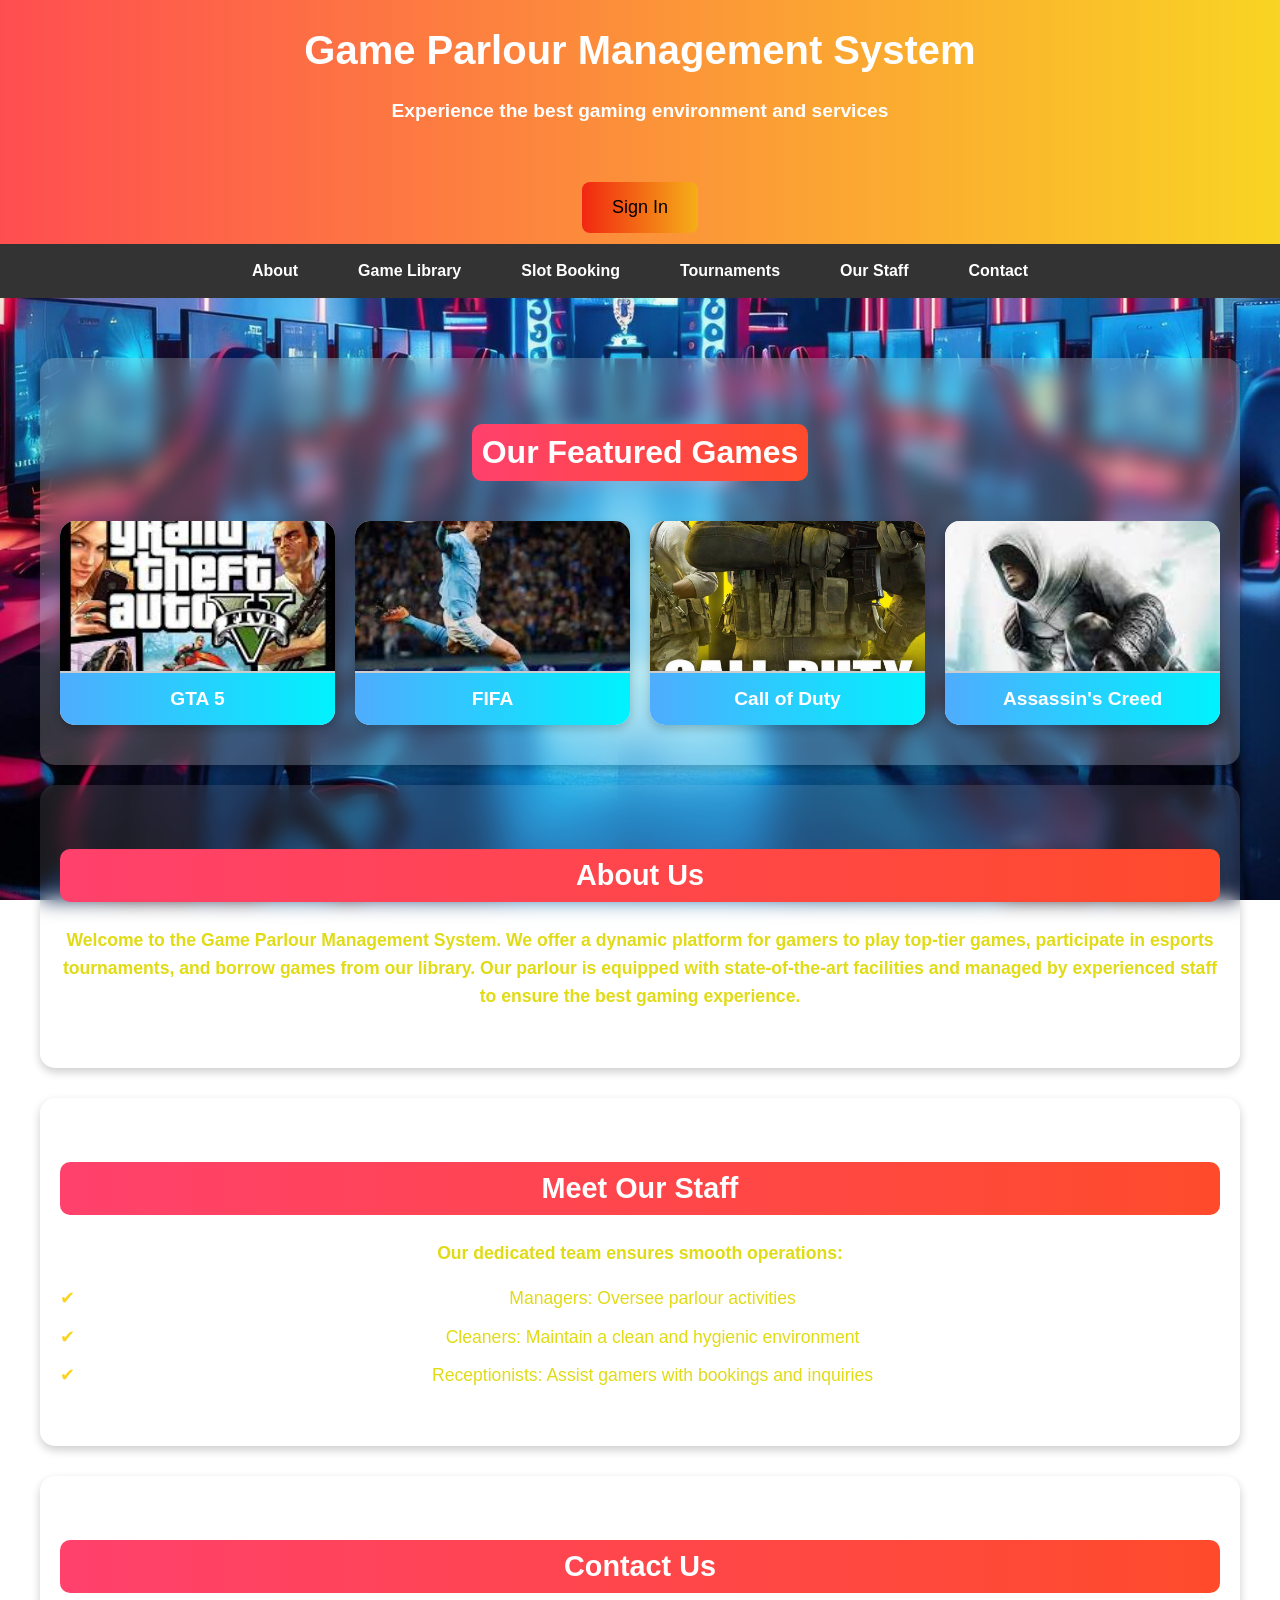
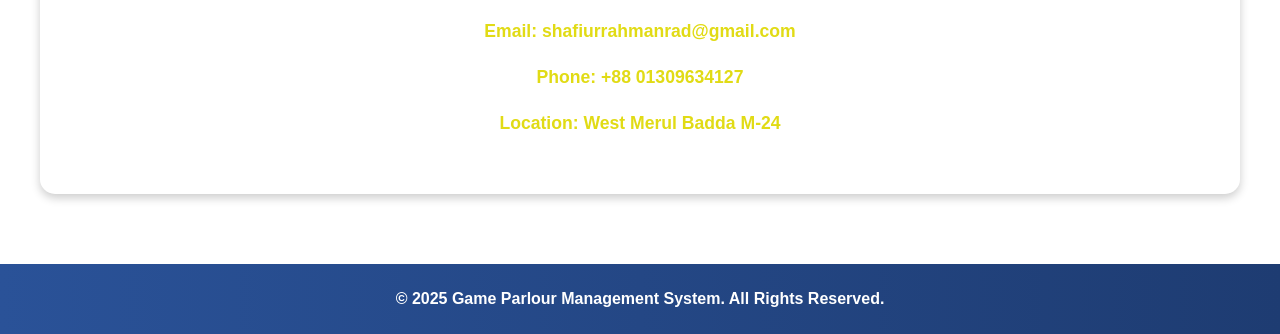
<file: index.html>
<!DOCTYPE html>
<html lang="en">
<head>
    <meta charset="UTF-8">
    <meta name="viewport" content="width=device-width, initial-scale=1.0">
    <title>Game Parlour Management System</title>
    <link rel="stylesheet" href="game.css">
    <link rel="stylesheet" href="signup.html">
    <link rel="stylesheet" href="slot.html">

</head>
<body>
    <body>
        <header>
            <h1>Game Parlour Management System</h1>
            <p>Experience the best gaming environment and services</p>
            <div class="auth-buttons">
                <button onclick="window.location.href='signup.html'">Sign In</button>
            </div>
        </header>
          
        <nav>
            <a href="#about">About</a>
            <a href="access.html">Game Library</a>
            <a href="access.html">Slot Booking</a>
            <a href="access.html">Tournaments</a>
            <a href="#staff">Our Staff</a>
            <a href="#contact">Contact</a>
        </nav>
    
    
        <div class="container">
            <!-- About Section -->

            <section id="game-gallery">
                <h2>Our Featured Games</h2>
                <div class="game-grid">
                    <div class="game-card">
                        <img src="GTA5.jpeg" alt="GTA 5">
                        <h3>GTA 5</h3>
                    </div>
                    <div class="game-card">
                        <img src="FIFA.jpeg" alt="FIFA">
                        <h3>FIFA</h3>
                    </div>
                    <div class="game-card">
                        <img src="COD.jpg" alt="Call of Duty">
                        <h3>Call of Duty</h3>
                    </div>
                    <div class="game-card">
                        <img src="ASSA.jpeg" alt="Assassin's Creed">
                        <h3>Assassin's Creed</h3>
                    </div>
                </div>
            </section>

            <section id="about">
                <h2>About Us</h2>
                <p>Welcome to the Game Parlour Management System. We offer a dynamic platform for gamers to play top-tier games, participate in esports tournaments, and borrow games from our library. Our parlour is equipped with state-of-the-art facilities and managed by experienced staff to ensure the best gaming experience.</p>
            </section>
            
            <section id="staff">
                <h2>Meet Our Staff</h2>
                <p>Our dedicated team ensures smooth operations:</p>
                <ul>
                    <li>Managers: Oversee parlour activities</li>
                    <li>Cleaners: Maintain a clean and hygienic environment</li>
                    <li>Receptionists: Assist gamers with bookings and inquiries</li>
                </ul>
            </section>
    
            <!-- Contact Section -->
            <section id="contact">
                <h2>Contact Us</h2>
                <p>Email: shafiurrahmanrad@gmail.com</p>
                <p>Phone: +88 01309634127</p>
                <p>Location: West Merul Badda M-24</p>
            </section>
        </div>

        <script src="search.js" defer></script>
        <script src="index.js" defer></script>
    
        <footer>
            <p>&copy; 2025 Game Parlour Management System. All Rights Reserved.</p>
        </footer>
    </body>
</body>
</html>
</file>
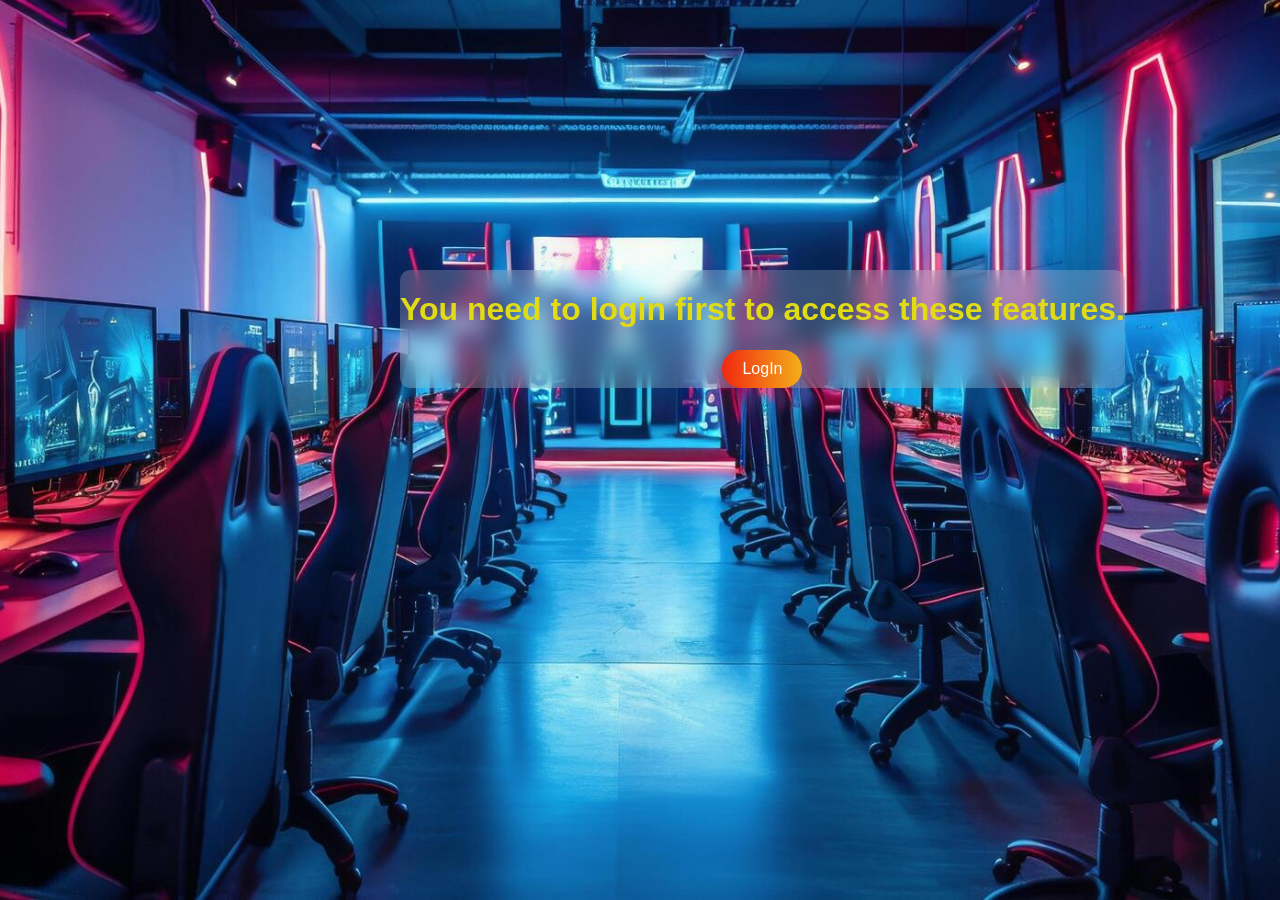
<file: access.html>
<!DOCTYPE html>
<html lang="en">
<head>
    <meta charset="UTF-8">
    <meta name="viewport" content="width=device-width, initial-scale=1.0">
    <title>Document</title>
</head>
<body>
    <div class="con">
        <h1>
            You need to login first to access these features.
        </h1>
        <div class="login">
            <button onclick="window.location.href='signup.html'">LogIn</button>
    
        </div>
        <style>
            body{
                font-family: Arial, sans-serif;
                margin: 0;
                padding: 0;
                background: url('gback.jpeg') no-repeat center center fixed;
                background-size: cover;
                color: rgb(225, 219, 21);
                overflow-x: hidden;
            }
    
            button {
                background: linear-gradient(to right, #f12711, #f5af19);
                color: white;
                border: none;
                padding: 10px 20px;
                font-size: 1rem;
                border-radius: 25px;
                cursor: pointer;
                transition: all 0.3s ease-in-out;
            }
    
            button:hover {
                background: linear-gradient(to right, #f5af19, #f12711);
                transform: scale(1.1);
            }

            .con{
                text-align: center;
                transition: transform 0.3s ease, box-shadow 0.3s ease;
                animation: slideUp 1.5s ease-in-out;
                background: rgba(255, 255, 255, 0.2);
                backdrop-filter: blur(10px);
                display: inline-block;
                border-radius: 10px;
                margin-top: 270px;
                margin-left: 400px;
                
            }
    
    
        </style>

    </div>

</body>
</html>
</file>
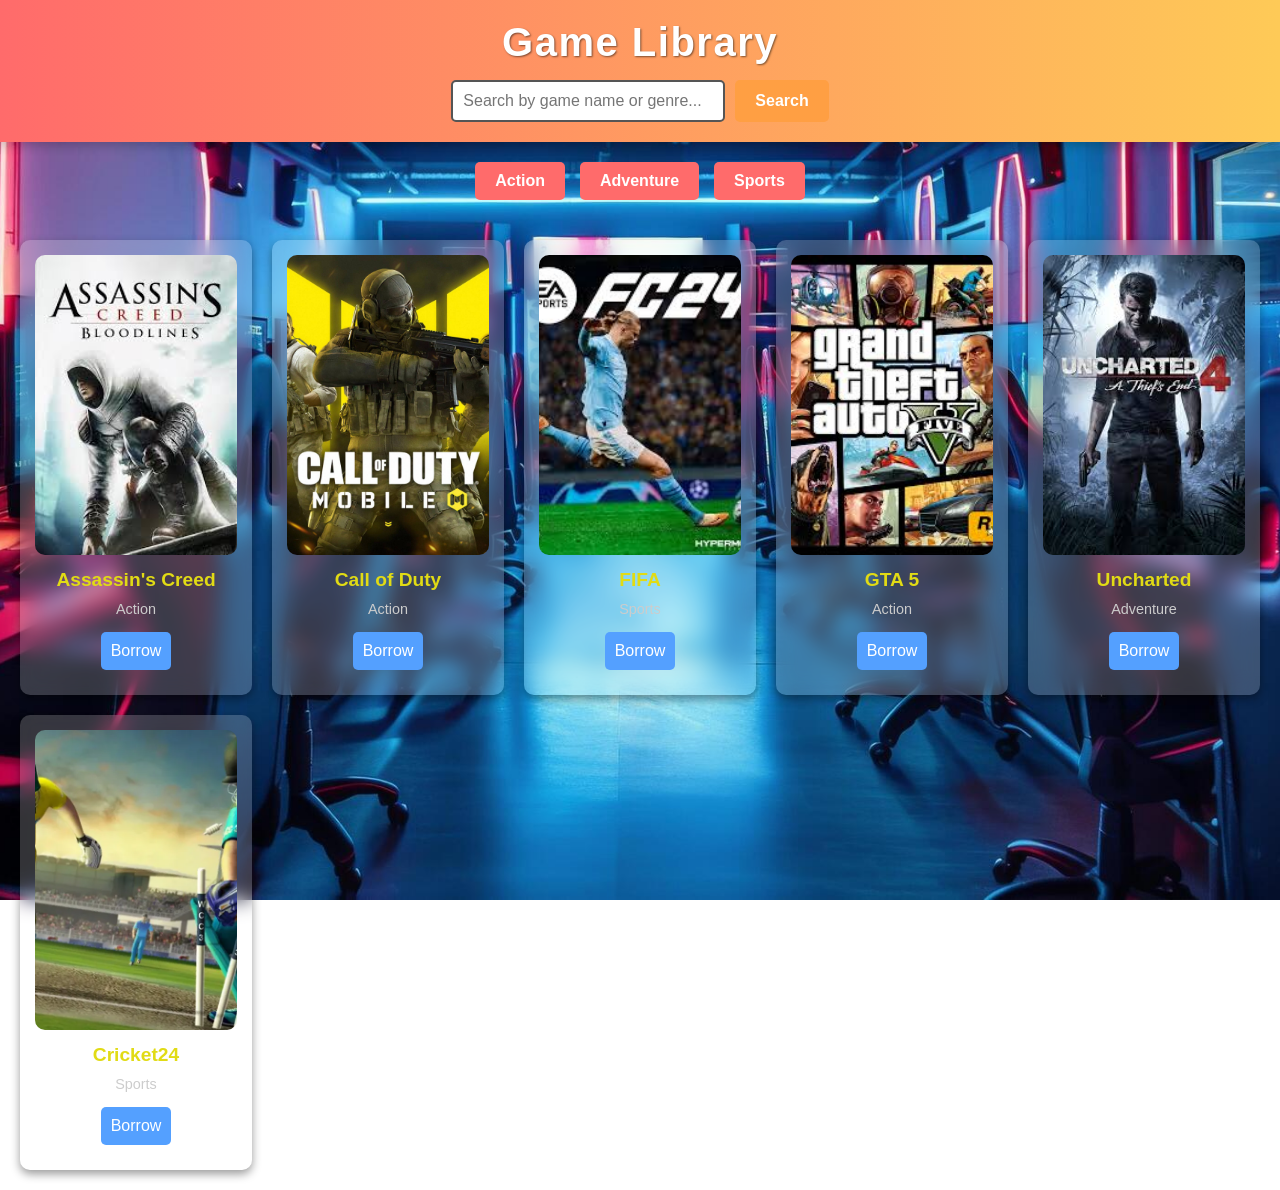
<file: library.html>
<!DOCTYPE html>
<html lang="en">
<head>
    <meta charset="UTF-8">
    <meta name="viewport" content="width=device-width, initial-scale=1.0">
    <title>Game Library</title>
    <link rel="stylesheet" href="library.css">
    <script src="script.js" defer></script>
</head>
<body>
    <header>
        <h1>Game Library</h1>
        <div class="search-bar">
            <input type="text" id="gameSearch" placeholder="Search by game name or genre...">
            <button id="searchBtn">Search</button>
        </div>
    </header>

    <section class="genre-section">
        <div class="genre-container">
            <button class="genre-btn" data-genre="Action">Action</button>
            <button class="genre-btn" data-genre="Adventure">Adventure</button>
            <button class="genre-btn" data-genre="Sports">Sports</button>
        </div>
    </section>

    <section id="gameList" class="game-list">
        <!-- Games will be dynamically loaded here -->
    </section>

    <script>
        document.addEventListener('DOMContentLoaded', function () {
            // Fetch and display all games on page load
            fetchGames('', '');
        });

        document.getElementById('searchBtn').addEventListener('click', function () {
            const searchInput = document.getElementById('gameSearch').value.toLowerCase();
            fetchGames(searchInput, '');
        });

        document.querySelectorAll('.genre-btn').forEach(button => {
            button.addEventListener('click', function () {
                const genre = button.dataset.genre;
                fetchGames('', genre); // Filter games by genre
            });
        });

        function fetchGames(searchTerm, genre) {
            const gameList = document.getElementById('gameList');
            gameList.innerHTML = ''; // Clear existing games

            const games = [
                { id: 1, name: "Assassin's Creed", genre: 'Action', poster: 'ASSA.jpeg' },
                { id: 2, name: 'Call of Duty', genre: 'Action', poster: 'COD.jpg' },
                { id: 3, name: 'FIFA', genre: 'Sports', poster: 'FIFA.jpeg' },
                { id: 4, name: 'GTA 5', genre: 'Action', poster: 'GTA5.jpeg' },
                { id: 5, name: 'Uncharted', genre: 'Adventure', poster: 'unchar.jpeg' },
                { id: 6, name: 'Cricket24', genre: 'Sports', poster: 'cricket.webp' },
            ];

            const filteredGames = games.filter(game => {
                const matchesSearch = game.name.toLowerCase().includes(searchTerm) || game.genre.toLowerCase().includes(searchTerm);
                const matchesGenre = genre ? game.genre.toLowerCase() === genre.toLowerCase() : true;
                return matchesSearch && matchesGenre;
            });

            filteredGames.forEach(game => {
                const gameCard = document.createElement('div');
                gameCard.classList.add('game-card');
                gameCard.innerHTML = `
                    <img src="${game.poster}" alt="${game.name}">
                    <h3>${game.name}</h3>
                    <p>${game.genre}</p>
                    <button onclick="borrowGame(${game.id}, '${game.name}')">Borrow</button>
                `;
                gameList.appendChild(gameCard);
            });

            if (filteredGames.length === 0) {
                gameList.innerHTML = '<p style="color: white; text-align: center;">No games found.</p>';
            }
        }

        function borrowGame(gameId, gameName) {
            const userId = 1; // Replace this with the logged-in user ID
            const borrowData = {
                userId: userId,
                gameId: gameId,
                gameName: gameName,
            };

            fetch('borrowGame.php', {
                method: 'POST',
                headers: {
                    'Content-Type': 'application/json',
                },
                body: JSON.stringify(borrowData),
            })
                .then(response => response.json())
                .then(data => {
                    if (data.success) {
                        alert(`You have successfully borrowed "${gameName}"!`);
                    } else {
                        alert('Failed to borrow the game. Please try again.');
                    }
                })
                .catch(error => console.error('Error:', error));
        }
    </script>


</body>
</html>
</file>
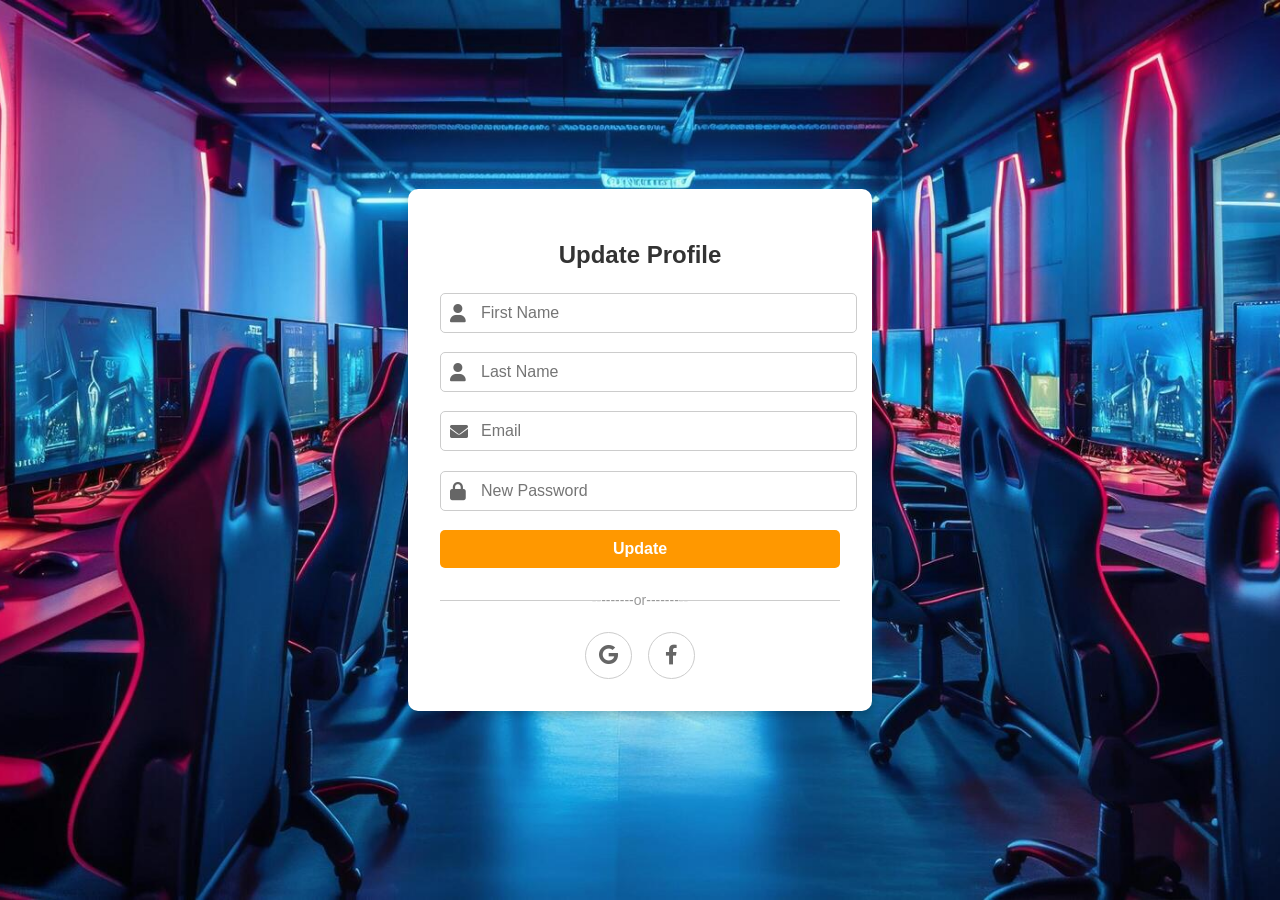
<file: profile.html>
<!DOCTYPE html>
<html lang="en">
<head>
    <meta charset="UTF-8">
    <meta name="viewport" content="width=device-width, initial-scale=1.0">
    <title>Profile Update</title>
    <link rel="stylesheet" href="profile.css">
    <link rel="stylesheet" href="https://cdnjs.cloudflare.com/ajax/libs/font-awesome/6.0.0-beta3/css/all.min.css">
</head>
<body>
    <form id="profileForm" method="post" action="update_profile.php">
        <h2>Update Profile</h2>
        <div class="input-group">
            <i class="fas fa-user"></i>
            <input type="text" name="firstName" id="fName" placeholder="First Name" required>
        </div>
        <div class="input-group">
            <i class="fas fa-user"></i>
            <input type="text" name="lastName" id="lName" placeholder="Last Name" required>
        </div>
        <div class="input-group">
            <i class="fas fa-envelope"></i>
            <input type="email" name="email" id="email" placeholder="Email" required>
        </div>
        <div class="input-group">
            <i class="fas fa-lock"></i>
            <input type="password" name="password" id="password" placeholder="New Password" required>
        </div>
        <button type="submit" class="btn">Update</button>
        <div class="or-section">---------or---------</div>
        <div class="social-buttons">
            <div class="social-btn"><i class="fab fa-google"></i></div>
            <div class="social-btn"><i class="fab fa-facebook-f"></i></div>
        </div>
    </form>

    <script>
        document.getElementById('profileForm').addEventListener('submit', async (e) => {
            e.preventDefault(); // Prevent default form submission behavior

            const formData = new FormData(document.getElementById('profileForm'));

            try {
                const response = await fetch('update_profile.php', {
                    method: 'POST', // Use POST for form submission
                    body: formData, // Send form data
                });

                const result = await response.json();
                alert(result.message || result.error);

                // Redirect to sign-in page if profile update is successful
                if (result.status === 'success') {
                    window.location.href = result.redirect;
                }
            } catch (error) {
                console.error('Error during profile update:', error);
                alert('An error occurred while updating your profile.');
            }
        });
    </script>
</body>
</html>
</file>
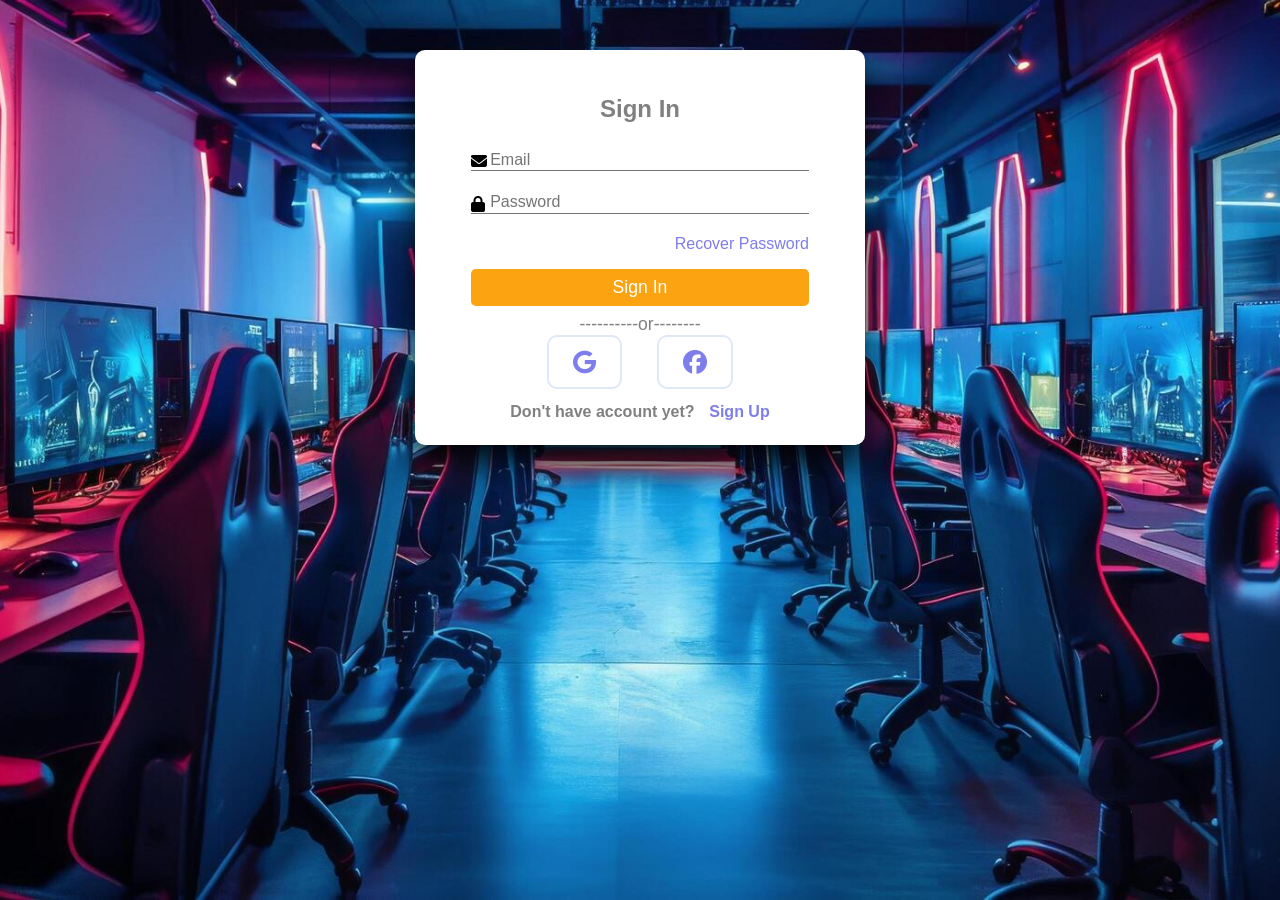
<file: signup.html>
<!DOCTYPE html>
<html lang="en">
<head>
    <meta charset="UTF-8">
    <meta name="viewport" content="width=device-width, initial-scale=1.0">
    <title>Register & Login</title>
    <link rel="stylesheet" href="https://cdnjs.cloudflare.com/ajax/libs/font-awesome/6.5.1/css/all.min.css">
    <link rel="stylesheet" href="style.css">
</head>
<body>
    <div class="container" id="signup" style="display:none;">
      <h1 class="form-title">Register</h1>
      <form method="post" action="register.php">
        <div class="input-group">
           <i class="fas fa-user"></i>
           <input type="text" name="fName" id="fName" placeholder="First Name" required>
           <label for="fname">First Name</label>
        </div>
        <div class="input-group">
            <i class="fas fa-user"></i>
            <input type="text" name="lName" id="lName" placeholder="Last Name" required>
            <label for="lName">Last Name</label>
        </div>
        <div class="input-group">
            <i class="fas fa-envelope"></i>
            <input type="email" name="email" id="email" placeholder="Email" required>
            <label for="email">Email</label>
        </div>
        <div class="input-group">
            <i class="fas fa-lock"></i>
            <input type="password" name="password" id="password" placeholder="Password" required>
            <label for="password">Password</label>
        </div>
       <input type="submit" class="btn" value="Sign Up" name="signUp">
      </form>
      <p class="or">
        ----------or--------
      </p>
      <div class="icons">
        <i class="fab fa-google"></i>
        <i class="fab fa-facebook"></i>
      </div>
      <div class="links">
        <p>Already Have Account ?</p>
        <button id="signInButton">Sign In</button>
      </div>
    </div>

    <div class="container" id="signIn">
        <h1 class="form-title">Sign In</h1>
        <form method="post" action="register.php">
          <div class="input-group">
              <i class="fas fa-envelope"></i>
              <input type="email" name="email" id="email" placeholder="Email" required>
              <label for="email">Email</label>
          </div>
          <div class="input-group">
              <i class="fas fa-lock"></i>
              <input type="password" name="password" id="password" placeholder="Password" required>
              <label for="password">Password</label>
          </div>
          <p class="recover">
            <a href="#">Recover Password</a>
          </p>
         <input type="submit" class="btn" value="Sign In" name="signIn">
        </form>
        <p class="or">
          ----------or--------
        </p>
        <div class="icons">
          <i class="fab fa-google"></i>
          <i class="fab fa-facebook"></i>
        </div>
        <div class="links">
          <p>Don't have account yet?</p>
          <button id="signUpButton">Sign Up</button>
        </div>
      </div>
      <script src="script.js"></script>
</body>
</html>
</file>
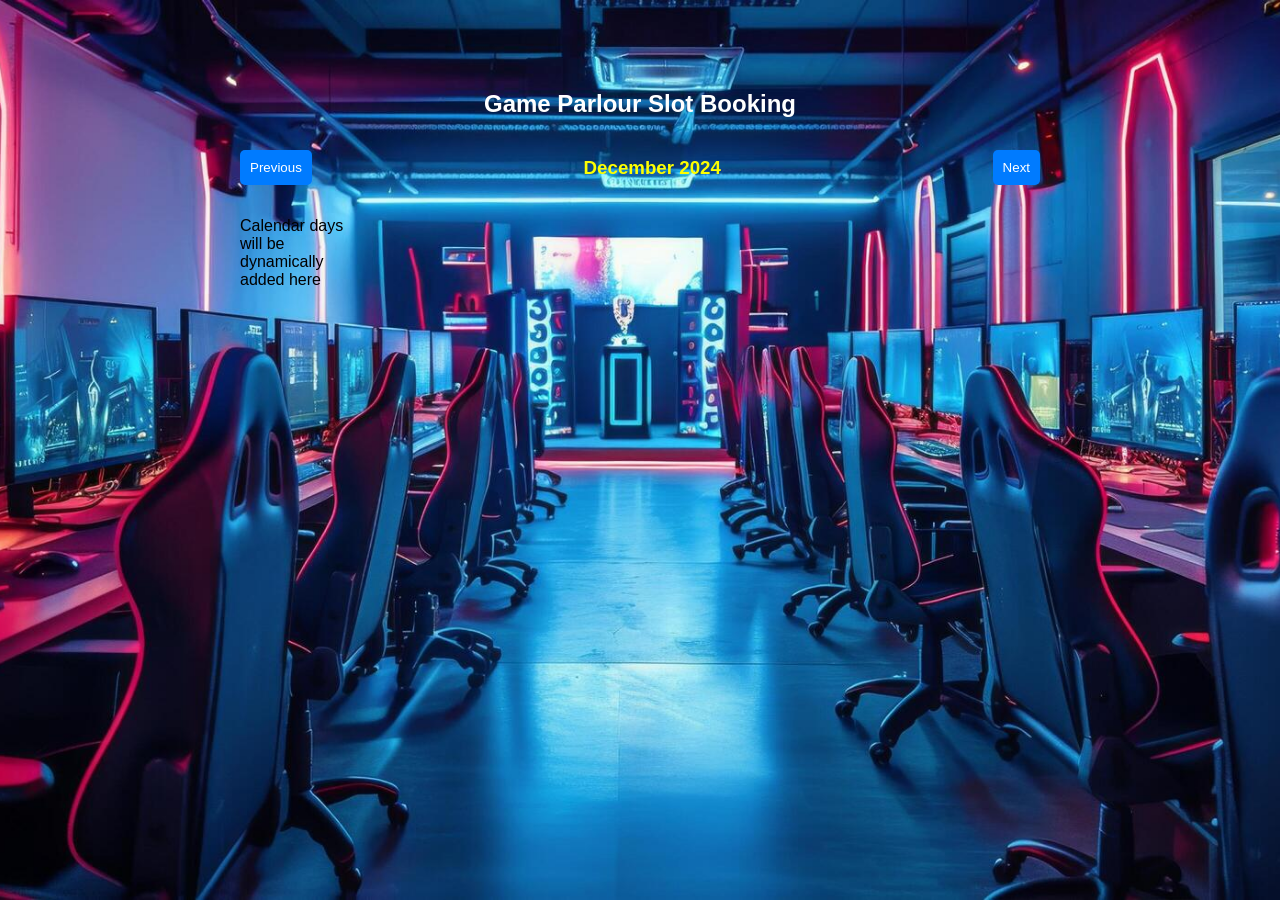
<file: slot.html>
<!DOCTYPE html>
<html lang="en">
<head>
    <meta charset="UTF-8">
    <meta name="viewport" content="width=device-width, initial-scale=1.0">
    <link rel="stylesheet" href="slot.css">
    <title>Book slot</title>
</head>
<body>
    <body>
        <div class="container">
            <h2>Game Parlour Slot Booking</h2>
            <div class="calendar-header">
                <button id="prevMonth">Previous</button>
                <h3 id="currentMonth">December 2024</h3>
                <button id="nextMonth">Next</button>
            </div>
            <div class="calendar-grid" id="calendar">
                 Calendar days will be dynamically added here
            </div>
            <div class="slots" id="slots" style="display: none;">
                <h3>Available Slots</h3>
                Slots will be dynamically added here
            </div>
            <button class="btn" id="confirmBtn" style="display: none;">Confirm Booking</button>
        </div>
        <script src="slot.js" defer></script>
</body>
</html>
</file>
<file: game.css>
p{
    font-weight: bold;
}
body {
    font-family: Arial, sans-serif;
    margin: 0;
    padding: 0;
    background: url('gback.jpeg') no-repeat center center fixed;
    background-size: cover;
    color: rgb(225, 219, 21);
    overflow-x: hidden;
}

body::before {
    content: '';
    position: absolute;
    top: 0;
    left: 0;
    width: 100%;
    height: 100%;
    /* background: rgba(0, 0, 0, 0.5);  */
    /* Slightly dark overlay */
    z-index: -1;
}

header {
    background: linear-gradient(to right, #ff4e50, #f9d423);
    color: white;
    text-align: center;
    padding: 1px;
    box-shadow: 0 4px 10px rgba(0, 0, 0, 0.2);
}

header h1 {
    font-size: 2.5rem;
    animation: fadeIn 2s ease-in-out;
}

header p {
    font-size: 1.2rem;
    margin-top: 10px;
}
  

nav {
    background: #333;
    display: flex;
    justify-content: center;
    padding: 10px 0;
    position: sticky;
    top: 0;
    z-index: 1000;
}

nav a {
    color: #fff;
    text-decoration: none;
    font-weight: bold;
    margin: 0 15px;
    padding: 8px 15px;
    transition: background-color 0.3s ease, transform 0.3s ease;
}

nav a:hover {
    background: #ff4e50;
    color: white;
    border-radius: 5px;
    transform: scale(1.1);
}

.container {
    max-width: 1200px;
    margin: 20px auto;
    padding: 20px;
    
}

#game-gallery {
    text-align: center;
    padding: 40px 20px;
    margin: 20px auto;
    border-radius: 15px;
    animation: slideUp 1.5s ease-in-out;
    background: rgba(255, 255, 255, 0.2);
    backdrop-filter: blur(10px);
}

#game-gallery h2 {
    font-size: 2rem;
    margin-bottom: 20px;
    background: linear-gradient(to right, #ff416c, #ff4b2b);
    color: white;
    padding: 10px;
    border-radius: 10px;
    display: inline-block;
}

.game-grid {
    display: grid;
    grid-template-columns: repeat(auto-fit, minmax(200px, 1fr));
    gap: 20px;
    margin-top: 20px;
}

.game-card {
    background: white;
    color: #333;
    border-radius: 15px;
    box-shadow: 0 4px 10px rgba(0, 0, 0, 0.2);
    overflow: hidden;
    transition: transform 0.3s, box-shadow 0.3s;
}

.game-card:hover {
    transform: scale(1.05);
    box-shadow: 0 6px 15px rgba(0, 0, 0, 0.3);
}

.game-card img {
    width: 100%;
    height: 150px;
    object-fit: cover;
    display: block;
}

.game-card h3 {
    font-size: 1.2rem;
    padding: 15px;
    margin: 0;
    text-align: center;
    background: linear-gradient(to right, #4facfe, #00f2fe);
    color: white;
    border-top: 2px solid #ccc;
}

section {
    text-align: center;
    padding: 40px 20px;
    box-shadow: 0 4px 10px rgba(0, 0, 0, 0.2);
    margin-bottom: 30px;
    border-radius: 15px;
    animation: slideUp 1.5s ease-in-out;
    background: rgba(255, 255, 255, 0.1);
    backdrop-filter: blur(10px);
    text-align: center;
    overflow: hidden;
    position: relative;
}

section h2 {
    background: linear-gradient(to right, #ff416c, #ff4b2b);
    color: white;
    padding: 10px;
    border-radius: 10px;
    text-align: center;
    font-size: 1.8rem;
}

section p, section ul {
    margin-top: 15px;
    font-size: 1.1rem;
    line-height: 1.6;
}

ul {
    list-style: none;
    padding: 0;
}

ul li {
    margin-bottom: 10px;
    position: relative;
    padding-left: 25px;
}

ul li:before {
    content: "✔";
    color: #f9d423;
    position: absolute;
    left: 0;
    top: 0;
}

footer {
    text-align: center;
    padding: 10px;
    background: linear-gradient(to right, #2a5298, #1e3c72);
    color: white;
    margin-top: 20px;
}

/* Animations */
@keyframes fadeIn {
    from {
        opacity: 0;
    }
    to {
        opacity: 1;
    }
}

@keyframes slideUp {
    from {
        transform: translateY(20px);
        opacity: 0;
    }
    to {
        transform: translateY(0);
        opacity: 1;
    }
}

/* Buttons for interactivity */
button {
    background: linear-gradient(to right, #f12711, #f5af19);
    color: white;
    border: none;
    padding: 10px 20px;
    font-size: 1rem;
    border-radius: 25px;
    cursor: pointer;
    transition: all 0.3s ease-in-out;
}

button:hover {
    background: linear-gradient(to right, #f5af19, #f12711);
    transform: scale(1.1);
}

/* Hover effect for sections */
section:hover {
    box-shadow: 0 6px 15px rgba(0, 0, 0, 0.3);
    transform: scale(1.01);
    transition: all 0.3s ease-in-out;
}

.search-container {
    text-align: center;
    margin: 20px auto;
  }
  
  #search-input {
    padding: 10px;
    width: 250px;
    margin: 10px;
    border-radius: 5px;
    border: 1px solid #ccc;
  }
  
  #search-button {
    padding: 10px 20px;
    background-color: #007BFF;
    color: white;
    border: none;
    border-radius: 5px;
    cursor: pointer;
  }
  
  #search-button:hover {
    background-color: #0056b3;
  }
  
  #search-results {
    margin-top: 20px;
    font-size: 18px;
  }
  

/* Responsive Design */
@media (max-width: 768px) {
    header h1 {
        font-size: 2rem;
    }
    header p {
        font-size: 1rem;
    }
    nav {
        flex-direction: column;
    }
    nav a {
        margin: 5px 0;
    }
    section h2 {
        font-size: 1.5rem;
    }
    section p, section ul {
        font-size: 1rem;
    }
}
  

/* Authentication Buttons Styling */
.auth-buttons {
    text-align: center;
    margin-top: 50px;
  }
  
  .auth-buttons button {
    background-color: #fca311;
    color: #000;
    border: none;
    padding: 15px 30px;
    margin: 10px;
    font-size: 18px;
    border-radius: 8px;
    cursor: pointer;
    transition: background-color 0.3s ease, transform 0.2s ease;
  }
  
  .auth-buttons button:hover {
    background-color: #e38900;
    transform: scale(1.05);
  }
</file>
<file: library.css>
/* Resetting some default browser styles */
body, h1, p, button {
    margin: 0;
    padding: 0;
    box-sizing: border-box;
}

body {
    font-family: Arial, sans-serif;
    margin: 0;
    padding: 0;
    background: url('gback.jpeg') no-repeat center center fixed;
    background-size: cover;
    color: rgb(225, 219, 21);
    overflow-x: hidden;
}

/* Header styling */
header {
    text-align: center;
    background: linear-gradient(90deg, #ff6b6b, #feca57);
    padding: 20px 10px;
    box-shadow: 0px 4px 10px rgba(0, 0, 0, 0.2);
    position: sticky;
    top: 0;
    z-index: 1000;
}

header h1 {
    font-size: 2.5rem;
    margin-bottom: 15px;
    font-weight: bold;
    letter-spacing: 1.5px;
    color: white;
    text-shadow: 1px 1px 2px rgba(0, 0, 0, 0.5); /* Subtle shadow for readability */
}

.search-bar {
    display: flex;
    justify-content: center;
    gap: 10px;
}

.search-bar input {
    padding: 10px;
    width: 250px;
    border: 2px solid #555;
    border-radius: 5px;
    font-size: 1rem;
}

.search-bar button {
    padding: 10px 20px;
    background: #ff9f43;
    border: none;
    border-radius: 5px;
    font-size: 1rem;
    font-weight: bold;
    color: white;
    cursor: pointer;
    transition: background 0.3s;
}

.search-bar button:hover {
    background: #feca57;
}


/* Genre section styling */
.genre-section {
    padding: 20px 0;
    text-align: center;
}

.genre-container {
    display: flex;
    justify-content: center;
    gap: 15px;
}

.genre-btn {
    padding: 10px 20px;
    background: #ff6b6b;
    border: none;
    border-radius: 5px;
    font-size: 1rem;
    font-weight: bold;
    color: white;
    cursor: pointer;
    transition: background 0.3s, transform 0.2s;
}

.genre-btn:hover {
    background: #ff4e4e;
    transform: scale(1.05);
}

/* Game list styling */
.game-list {
    display: grid;
    grid-template-columns: repeat(auto-fit, minmax(200px, 1fr));
    gap: 20px;
    padding: 20px;
}

.game-card {
    max-width: 300px;
    padding: 15px;
    border-radius: 10px;
    box-shadow: 0px 4px 10px rgba(0, 0, 0, 0.4);
    text-align: center;
    transform: scale(1);
    transition: transform 0.3s ease, box-shadow 0.3s ease;
    animation: slideUp 1.5s ease-in-out;
    background: rgba(255, 255, 255, 0.2);
    backdrop-filter: blur(10px);
}

.game-card:hover {
    transform: scale(1.1);
    box-shadow: 0px 6px 15px rgba(0, 0, 0, 0.7);
}

.game-card img {
    width: 100%;
    height: 300px;
    border-radius: 10px;
    object-fit: cover;
}

.game-card h3 {
    font-size: 1.2rem;
    margin: 10px 0;
}

.game-card p {
    font-size: 0.9rem;
    margin: 5px 0;
    color: #ccc;
}

.game-card button {
    margin: 10px 0;
    padding: 10px;
    background: #54a0ff;
    border: none;
    border-radius: 5px;
    font-size: 1rem;
    color: white;
    cursor: pointer;
    transition: background 0.3s;
}

.game-card button:hover {
    background: #2e86de;
}

/* Responsive Design */
@media (max-width: 768px) {
    header h1 {
        font-size: 2rem;
    }

    .search-bar input {
        width: 200px;
    }
}
</file>
<file: profile.css>
/* profile.css */

body {
    margin: 0;
    font-family: 'Arial', sans-serif;
    background: url('gback.jpeg') no-repeat center center/cover;
    height: 100vh;
    display: flex;
    justify-content: center;
    align-items: center;
}

form {
    background: #fff;
    padding: 2rem;
    border-radius: 10px;
    box-shadow: 0 4px 8px rgba(0, 0, 0, 0.2);
    text-align: center;
    width: 100%;
    max-width: 400px;
}

form h2 {
    margin-bottom: 1.5rem;
    color: #333;
    font-size: 24px;
    font-weight: bold;
}

.input-group {
    margin-bottom: 1.2rem;
    position: relative;
}

.input-group input {
    width: 90%;
    padding: 10px 15px;
    padding-left: 40px;
    border: 1px solid #ccc;
    border-radius: 5px;
    font-size: 16px;
    outline: none;
}

.input-group input:focus {
    border-color: #ff9800;
    background: #fdf2e3;
}

.input-group i {
    position: absolute;
    left: 10px;
    top: 50%;
    transform: translateY(-50%);
    font-size: 18px;
    color: #666;
}

.btn {
    display: block;
    width: 100%;
    padding: 10px 0;
    background: #ff9800;
    color: #fff;
    font-size: 16px;
    font-weight: bold;
    border: none;
    border-radius: 5px;
    cursor: pointer;
    transition: background 0.3s ease;
}

.btn:hover {
    background: #e68a00;
}

.or-section {
    margin: 1.5rem 0;
    font-size: 14px;
    color: #999;
    position: relative;
}

.or-section:before,
.or-section:after {
    content: "";
    position: absolute;
    top: 50%;
    width: 40%;
    height: 1px;
    background: #ccc;
}

.or-section:before {
    left: 0;
}

.or-section:after {
    right: 0;
}

.social-buttons {
    display: flex;
    justify-content: center;
    gap: 1rem;
}

.social-buttons .social-btn {
    width: 45px;
    height: 45px;
    display: flex;
    justify-content: center;
    align-items: center;
    border: 1px solid #ccc;
    border-radius: 50%;
    font-size: 20px;
    color: #666;
    transition: background 0.3s ease, color 0.3s ease;
}

.social-buttons .social-btn:hover {
    background: #eee;
    color: #333;
}

.signin-link {
    margin-top: 1rem;
    font-size: 14px;
    color: #666;
}

.signin-link a {
    color: #ff9800;
    text-decoration: none;
    font-weight: bold;
}

.signin-link a:hover {
    text-decoration: underline;
}
</file>
<file: style.css>
*{
    margin:0;
    padding:0;
    box-sizing:border-box;
    font-family:"poppins",sans-serif;
}
body{
    background: url('gback.jpeg') no-repeat center center fixed;
    background-size: cover;
    color: gray;
    overflow-x: hidden;
}
.container{
    background:#ffffff;
    width:450px;
    padding:1.5rem;
    margin:50px auto;
    border-radius:10px;
    box-shadow:0 20px 35px rgba(0,0,1,0.9);
}
form{
    margin:0 2rem;
}
.form-title{
    font-size:1.5rem;
    font-weight:bold;
    text-align:center;
    padding:1.3rem;
    margin-bottom:0.4rem;
}
input{
    color:inherit;
    width:100%;
    background-color:transparent;
    border:none;
    border-bottom:1px solid #757575;
    padding-left:1.5rem;
    font-size:15px;
}
.input-group{
    padding:1% 0;
    position:relative;

}
.input-group i{
    position:absolute;
    color:black;
}
input:focus{
    background-color: transparent;
    outline:transparent;
    border-bottom:2px solid hsl(327,90%,28%);
}
input::placeholder{
    color:transparent;
}
label{
    color:#757575;
    position:relative;
    left:1.2em;
    top:-1.3em;
    cursor:auto;
    transition:0.3s ease all;
}
input:focus~label,input:not(:placeholder-shown)~label{
    top:-3em;
    color:hsl(327,90%,28%);
    font-size:15px;
}
.recover{
    text-align:right;
    font-size:1rem;
    margin-bottom:1rem;

}
.recover a{
    text-decoration:none;
    color:rgb(125,125,235);
}
.recover a:hover{
    color:blue;
    text-decoration:underline;
}
.btn{
    font-size:1.1rem;
    padding:8px 0;
    border-radius:5px;
    outline:none;
    border:none;
    width:100%;
    background:#fca311;
    color:white;
    cursor:pointer;
    transition:0.9s;
}
.btn:hover{
    background:#07001f;
}
.or{
    font-size:1.1rem;
    margin-top:0.5rem;
    text-align:center;
}
.icons{
    text-align:center;
}
.icons i{
    color:rgb(125,125,235);
    padding:0.8rem 1.5rem;
    border-radius:10px;
    font-size:1.5rem;
    cursor:pointer;
    border:2px solid #dfe9f5;
    margin:0 15px;
    transition:1s;
}
.icons i:hover{
    background:#07001f;
    font-size:1.6rem;
    border:2px solid rgb(125,125,235);
}
.links{
    display:flex;
    justify-content:space-around;
    padding:0 4rem;
    margin-top:0.9rem;
    font-weight:bold;
}
button{
    color:rgb(125,125,235);
    border:none;
    background-color:transparent;
    font-size:1rem;
    font-weight:bold;
}
button:hover{
    text-decoration:underline;
    color:blue;
}
</file>
<file: slot.css>
body {
    font-family: Arial, sans-serif;
    margin: 0;
    padding: 0;
    background: url('gback.jpeg') no-repeat center center fixed;
    background-size: cover;
}

.container {
    max-width: 800px;
    margin: 50px auto;
    padding: 20px;
}

h2 {
    text-align: center;
    margin-bottom: 20px;
    color: white;
}

h3{
    color: yellow;
}

.calendar-header {
    display: flex;
    justify-content: space-between;
    align-items: center;
    margin-bottom: 20px;
}

.calendar-header button {
    padding: 10px;
    background: #007bff;
    color: #fff;
    border: none;
    border-radius: 5px;
    cursor: pointer;
}

.calendar-header button:hover {
    background: #0056b3;
}

.calendar-grid {
    display: grid;
    grid-template-columns: repeat(7, 1fr);
    gap: 10px;
}

.day {
    padding: 10px;
    text-align: center;
    background: #007bff;
    color: #fff;
    border-radius: 5px;
    cursor: pointer;
}

.day.booked {
    background: #ccc;
    cursor: not-allowed;
}

.day:hover:not(.booked) {
    background: #0056b3;
}

.slots {
    margin-top: 20px;
}

.slot {
    display: inline-block;
    margin: 5px;
    padding: 10px 15px;
    background: #007bff;
    color: #fff;
    border-radius: 5px;
    cursor: pointer;
}

.slot.booked {
    background: #ccc;
    cursor: not-allowed;
}

.slot:hover:not(.booked) {
    background: #0056b3;
}

.btn {
    display: block;
    margin: 20px auto;
    padding: 10px 20px;
    background: #28a745;
    color: #fff;
    border: none;
    border-radius: 5px;
    font-size: 16px;
    cursor: pointer;
}

.btn:hover {
    background: #218838;
}
</file>
